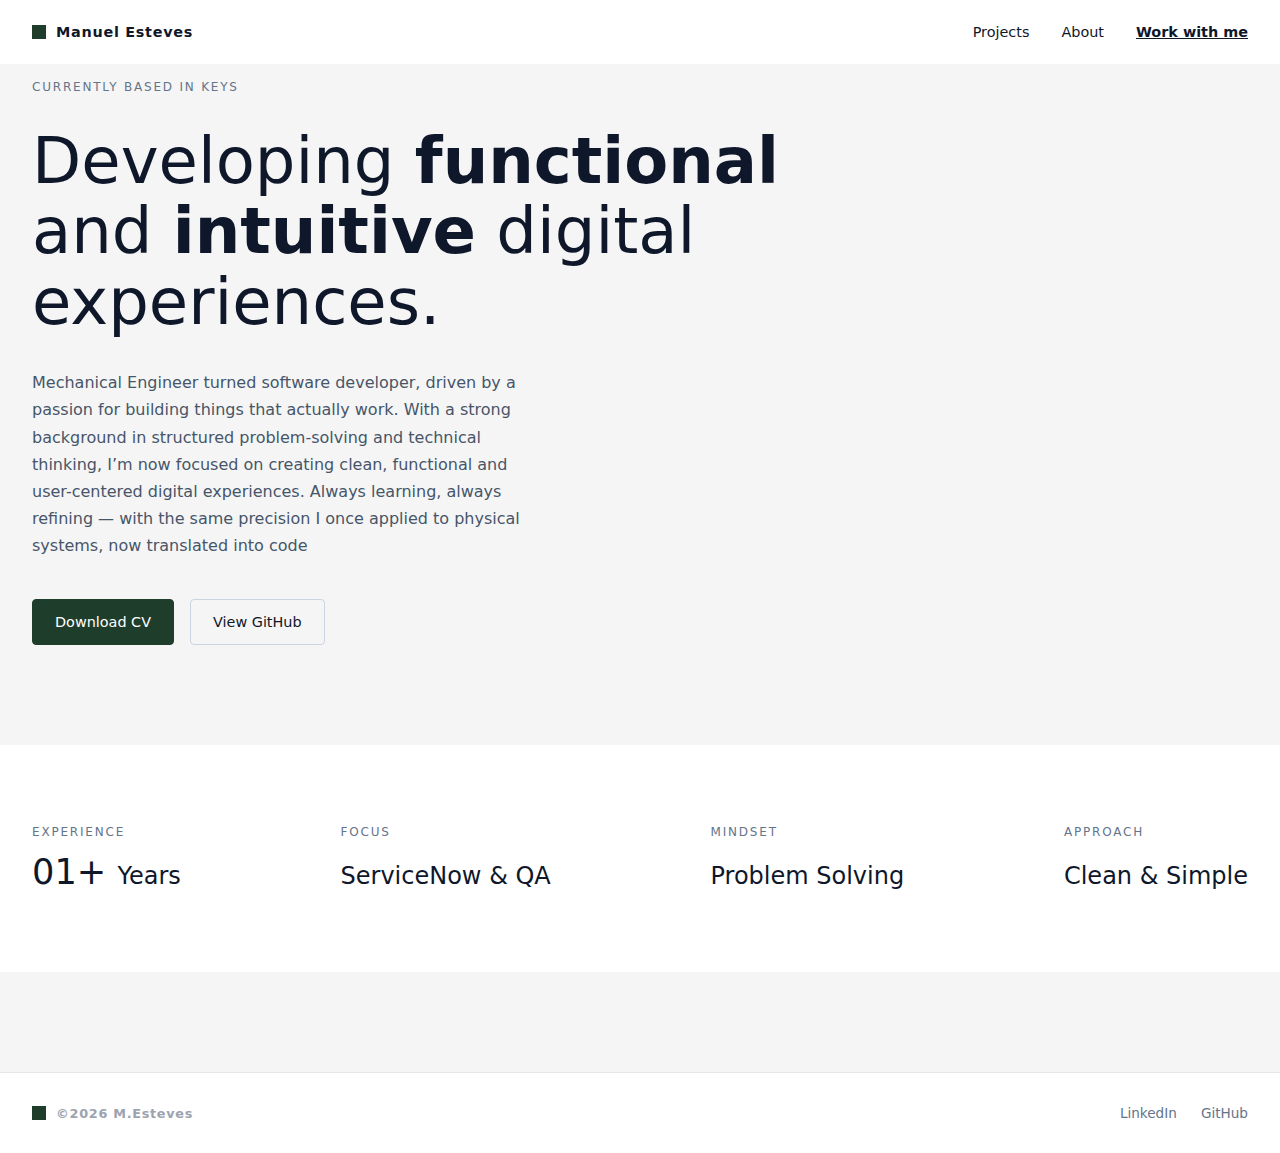
<file: index.html>
<!DOCTYPE html>
<html lang="en">
<head>
    <meta charset="UTF-8">
    <meta name="viewport" content="width=device-width, initial-scale=1.0">
    <title>Manuel Esteves</title>
    <link rel="stylesheet" href="styles.css" />
</head>
<body>

  <!-- HEADER -->
  <header class="header">
    <div class="logo">
      <span class="logo-square"></span>
      <a href="index.html" class="logo-text">Manuel Esteves</span>
    </div>

    <nav class="nav">
      <a href="projects.html">Projects</a>
      <a href="aboutMe.html">About</a>
      <a href="#" class="cta">Work with me</a>
    </nav>
  </header>

  <!-- FIRST -->
  <main class="first">
    <p class="location">CURRENTLY BASED IN KEYS</p>

    <h1>
      Developing <strong>functional</strong><br />
      and <strong>intuitive</strong> digital<br />
      experiences.
    </h1>

    <p class="description">
        Mechanical Engineer turned software developer, driven by a passion for building things that actually work.
        With a strong background in structured problem-solving and technical thinking, I’m now focused on creating clean, functional and user-centered digital experiences.
        Always learning, always refining — with the same precision I once applied to physical systems, now translated into code
    </p>

    <div class="actions">
      <a href="#" class="btn primary">Download CV</a>
      <a href="https://github.com/Esteves240" class="btn secondary">View GitHub</a>
    </div>
  </main>

  <!-- SECOND -->
  <section class="stats">
  <div class="stat">
    <p class="stat-label">Experience</p>
    <p class="stat-value">01+ <span>Years</span></p>
  </div>

  <div class="stat">
    <p class="stat-label">Focus</p>
    <p class="stat-value"><span>ServiceNow & QA</span></p>
  </div>

  <div class="stat">
    <p class="stat-label">MINDSET</p>
    <p class="stat-value"><span>Problem Solving</span></p>
  </div>

  <div class="stat">
    <p class="stat-label">APPROACH</p>
    <p class="stat-value"><span>Clean & Simple</span></p>
  </div>
</section>

<!-- FOOTER -->
<footer class="footer">
   <div class="footer-inner">
    <div class="logo">
          <span class="logo-square"></span>
          <span class="footer-text">©2026 M.Esteves</span>
        </div>

      <nav class="footer-links">
        <a href="https://www.linkedin.com/in/esteves240/">LinkedIn</a>
       <a href="https://github.com/Esteves240">GitHub</a>
      </nav>
  </div>
</footer>
</body>
</html>
</file>
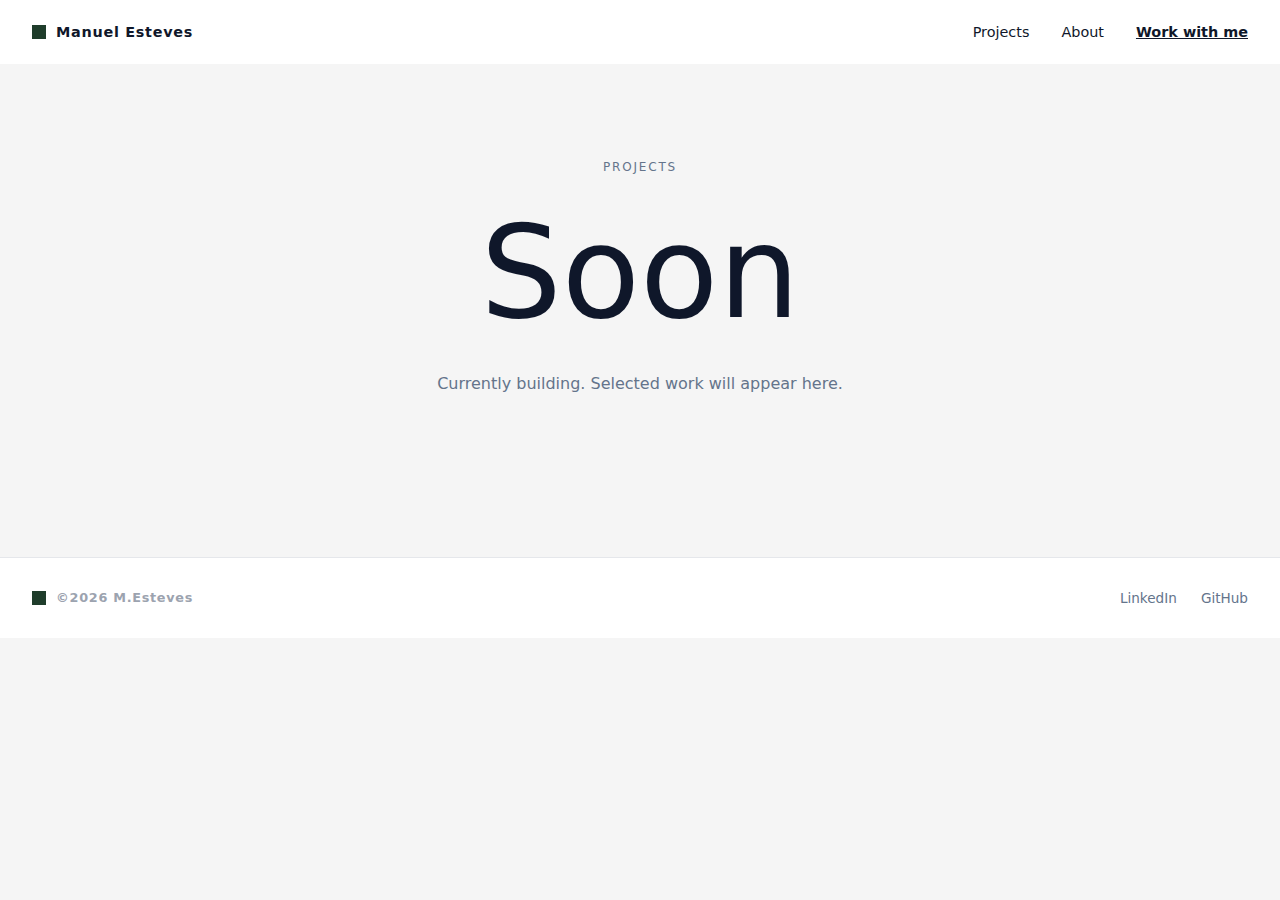
<file: projects.html>
<!DOCTYPE html>
<html lang="en">
<head>
  <meta charset="UTF-8" />
  <meta name="viewport" content="width=device-width, initial-scale=1.0" />
  <title>About Me — Minimalist Dev</title>
  <link rel="stylesheet" href="styles.css" />
</head>
<body>

  <!-- HEADER -->
  <header class="header">
    <div class="logo">
      <span class="logo-square"></span>
      <a href="index.html" class="logo-text">Manuel Esteves</span>
    </div>

    <nav class="nav">
      <a href="projects.html">Projects</a>
      <a href="aboutMe.html">About</a>
      <a href="#" class="cta">Work with me</a>
    </nav>
  </header>

 <!-- HERO -->
  <main class="soon">
    <p class="eyebrow">PROJECTS</p>

    <h1>Soon</h1>

    <p class="soon-subtitle">
      Currently building.  
      Selected work will appear here.
    </p>
  </main>

  <!-- FOOTER -->
<footer class="footer">
   <div class="footer-inner">
    <div class="logo">
          <span class="logo-square"></span>
          <span class="footer-text">©2026 M.Esteves</span>
        </div>

      <nav class="footer-links">
        <a href="https://www.linkedin.com/in/esteves240/">LinkedIn</a>
       <a href="https://github.com/Esteves240">GitHub</a>
      </nav>
  </div>
</footer>

</body>
</html>
</file>
<file: styles.css>
/* RESET */
* {
  margin: 0;
  padding: 0;
  box-sizing: border-box;
}

body {
  font-family: system-ui, -apple-system, BlinkMacSystemFont, "Segoe UI",
               Roboto, Helvetica, Arial, sans-serif;
  color: #0f172a;
  background-color:whitesmoke;
}

/* HEADER */
.header {
    margin: 0 auto;
    padding: 24px 32px;
    display: flex;
    justify-content: space-between;
    align-items: center;
    background-color: #ffffff;
    position: fixed;
    top: 0;
    z-index: 1000;
    width: 100%;
}

.logo {
  display: flex;
  align-items: center;
  gap: 10px;
  font-weight: 600;
  font-size: 0.9rem;
  letter-spacing: 0.05em;
}

.logo a {
  text-decoration: none;
  color: #0f172a;
  font-size: 0.9rem;
}

.logo-square {
  width: 14px;
  height: 14px;
  background-color: #1f3d2b;
  display: inline-block;
}

.nav {
  display: flex;
  gap: 32px;
}

.nav a {
  text-decoration: none;
  color: #0f172a;
  font-size: 0.9rem;
}

.nav .cta {
  font-weight: 600;
  text-decoration: underline;
}


/* FIRST */
.first {
  margin: 80px auto;
  padding: 0 32px;
}

.location {
  font-size: 0.75rem;
  letter-spacing: 0.15em;
  color: #64748b;
  margin-bottom: 32px;
}

.first h1 {
  font-size: clamp(2.5rem, 5vw, 4.2rem);
  font-weight: 400;
  line-height: 1.1;
  margin-bottom: 32px;
}

.first h1 strong {
  font-weight: 700;
}

.description {
  max-width: 520px;
  font-size: 1rem;
  line-height: 1.7;
  color: #475569;
  margin-bottom: 40px;
}

.actions {
  display: flex;
  gap: 16px;
}

/* BUTTONS */
.btn {
  padding: 14px 22px;
  font-size: 0.9rem;
  text-decoration: none;
  border-radius: 4px;
  border: 1px solid #cbd5e1;
  display: inline-flex;
  align-items: center;
  gap: 8px;
}

.btn.primary {
  background-color: #1f3d2b;
  color: #ffffff;
  border-color: #1f3d2b;
}

.btn.secondary {
  background-color: transparent;
  color: #0f172a;
}


/* SECOND */
.stats {
  margin: 100px auto;
  padding: 80px 32px;
  display: flex;
  justify-content: space-between;
  gap: 40px;
  background-color: #ffffff;
}

.stat-label {
  font-size: 0.75rem;
  letter-spacing: 0.15em;
  text-transform: uppercase;
  color: #64748b;
  margin-bottom: 12px;
}

.stat-value {
  font-size: 2.2rem;
  font-weight: 500;
  color: #0f172a;
}

.stat-value span {
  font-size: 1.5rem;
  font-weight: 400;
  color: #0f172a;
}



/* FOOTER */
.footer {
  width: 100%;
  background-color: #ffffff;
  border-top: 1px solid #e5e7eb;
}

.footer-inner {
  padding: 32px; 
  display: flex;
  justify-content: space-between;
  align-items: center;
}


.footer-links {
  display: flex;
  gap: 24px;
}

.footer-links a {
  text-decoration: none;
  font-size: 0.85rem;
  color: #64748b;
}

.footer-links a:hover {
  color: #0f172a;
}

.footer-text {
  font-size: 0.8rem;
  color: #9ca3af;
}

/*--------------------------------*/
/*----------ABOUT ME--------------*/
.about-hero {
  max-width: 1200px;
  margin: 120px auto;
  padding: 0 32px;
}

.eyebrow {
  font-size: 0.75rem;
  letter-spacing: 0.15em;
  color: #64748b;
  margin-bottom: 24px;
}

.about-hero h1 {
  font-size: clamp(2.4rem, 5vw, 3.8rem);
  font-weight: 400;
  line-height: 1.1;
  margin-bottom: 32px;
}

.about-intro {
  max-width: 520px;
  font-size: 1rem;
  line-height: 1.7;
  color: #475569;
}

/* ABOUT CONTENT */
.about-content {
  max-width: 1200px;
  margin: 120px auto;
  padding: 0 32px;
}

.about-grid {
  display: grid;
  grid-template-columns: 1fr 1.2fr;
  gap: 80px;
  align-items: start;
}

.about-photo img {
  width: 100%;
  border-radius: 6px;
  object-fit: cover;
}

.about-text h2 {
  font-size: 1.4rem;
  margin-bottom: 24px;
}

.about-text p {
  font-size: 0.95rem;
  line-height: 1.8;
  color: #475569;
  margin-bottom: 20px;
}


/*--------------------------------*/
/*----------PROJECTS--------------*/
.soon {
  max-width: 1200px;
  margin: 160px auto;
  padding: 0 32px;
  text-align: center;
}

.soon h1 {
  font-size: clamp(4rem, 12vw, 8rem);
  font-weight: 500;
  margin-bottom: 24px;
}

.soon-subtitle {
  font-size: 1rem;
  color: #64748b;
  line-height: 1.6;
}
</file>
